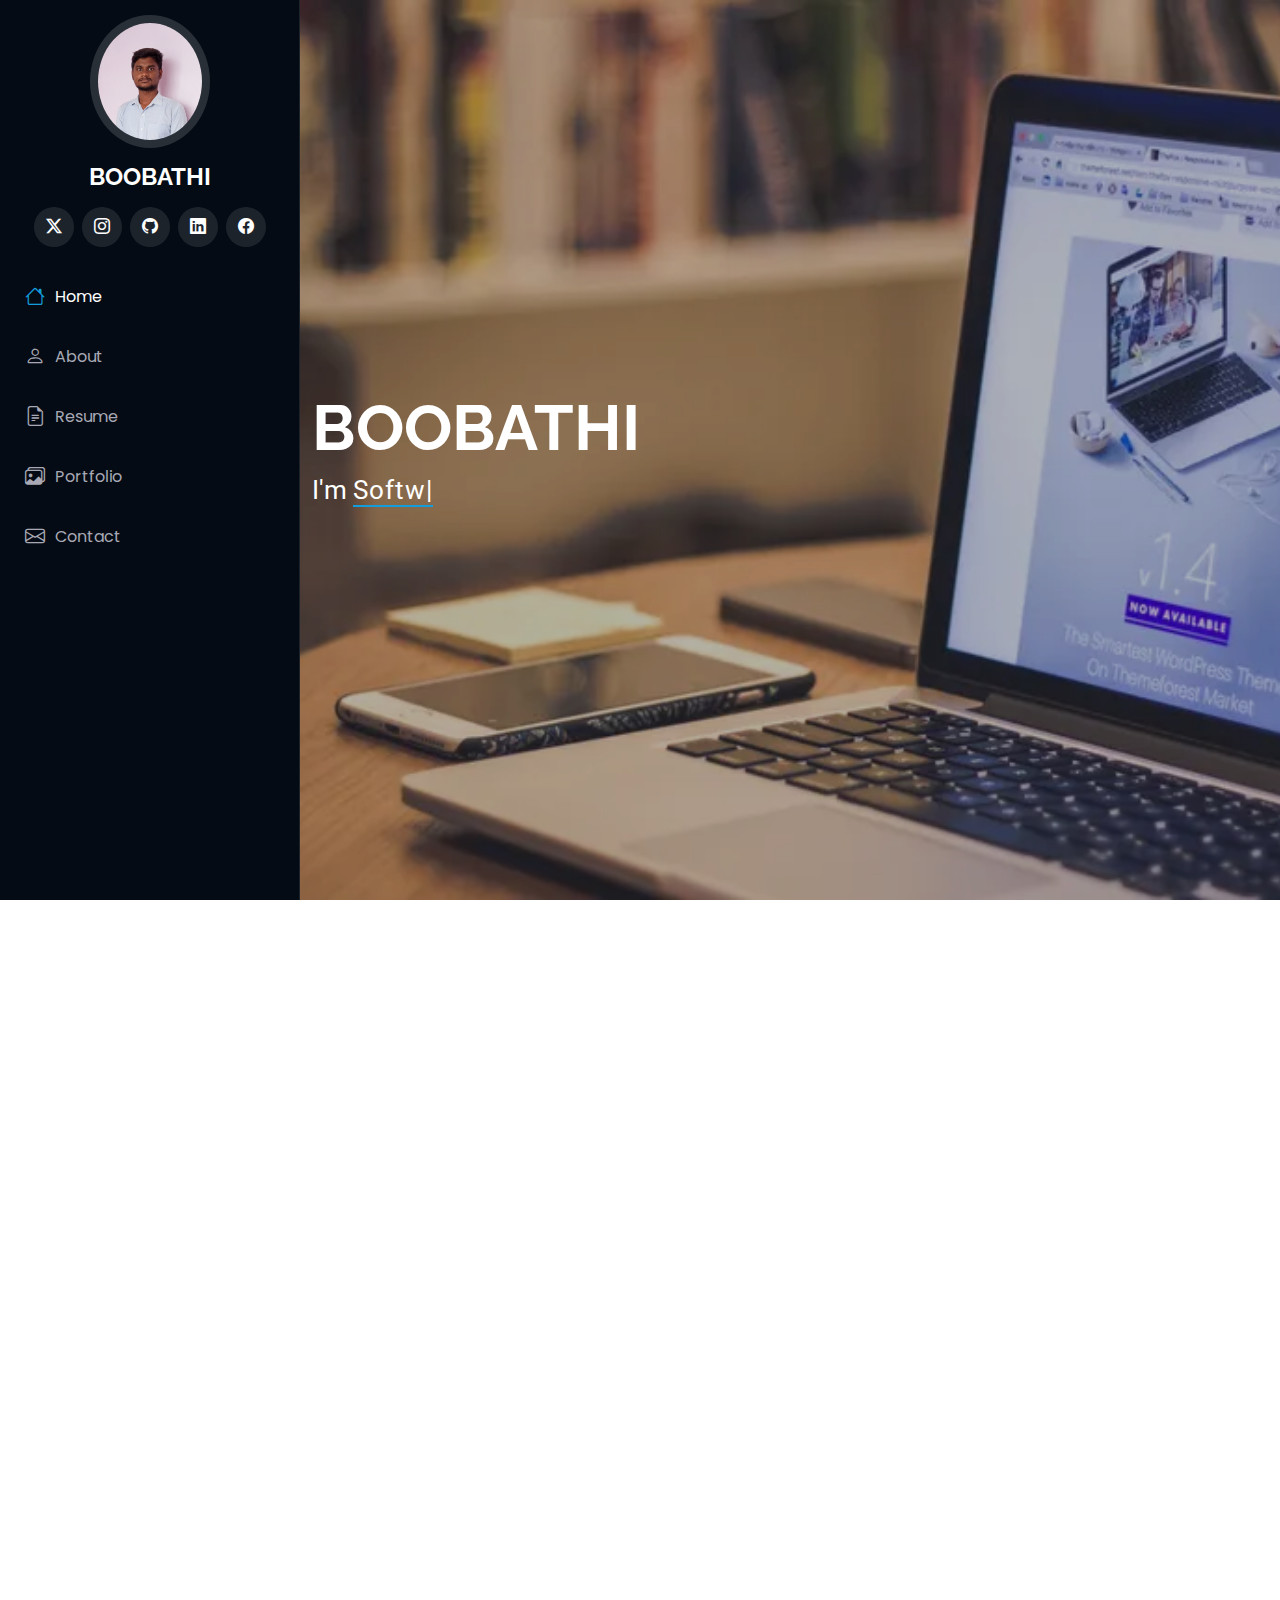
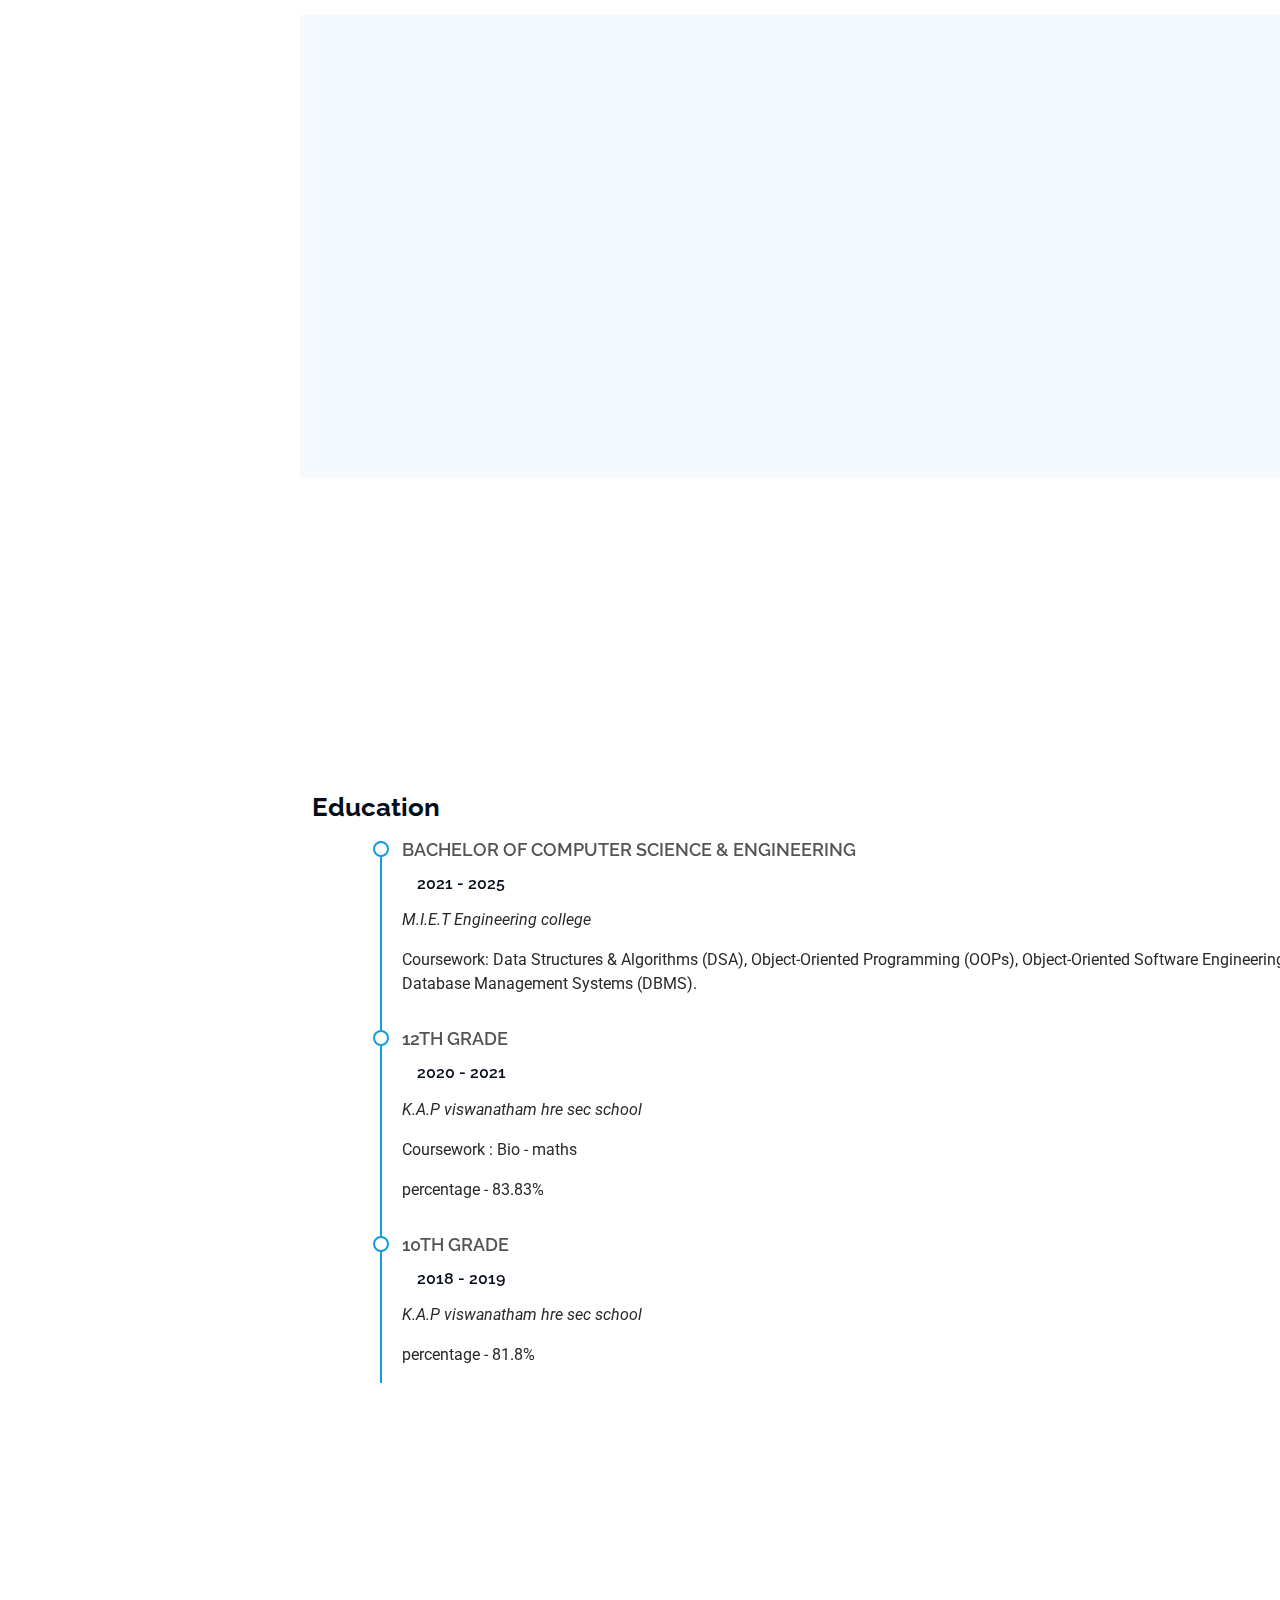
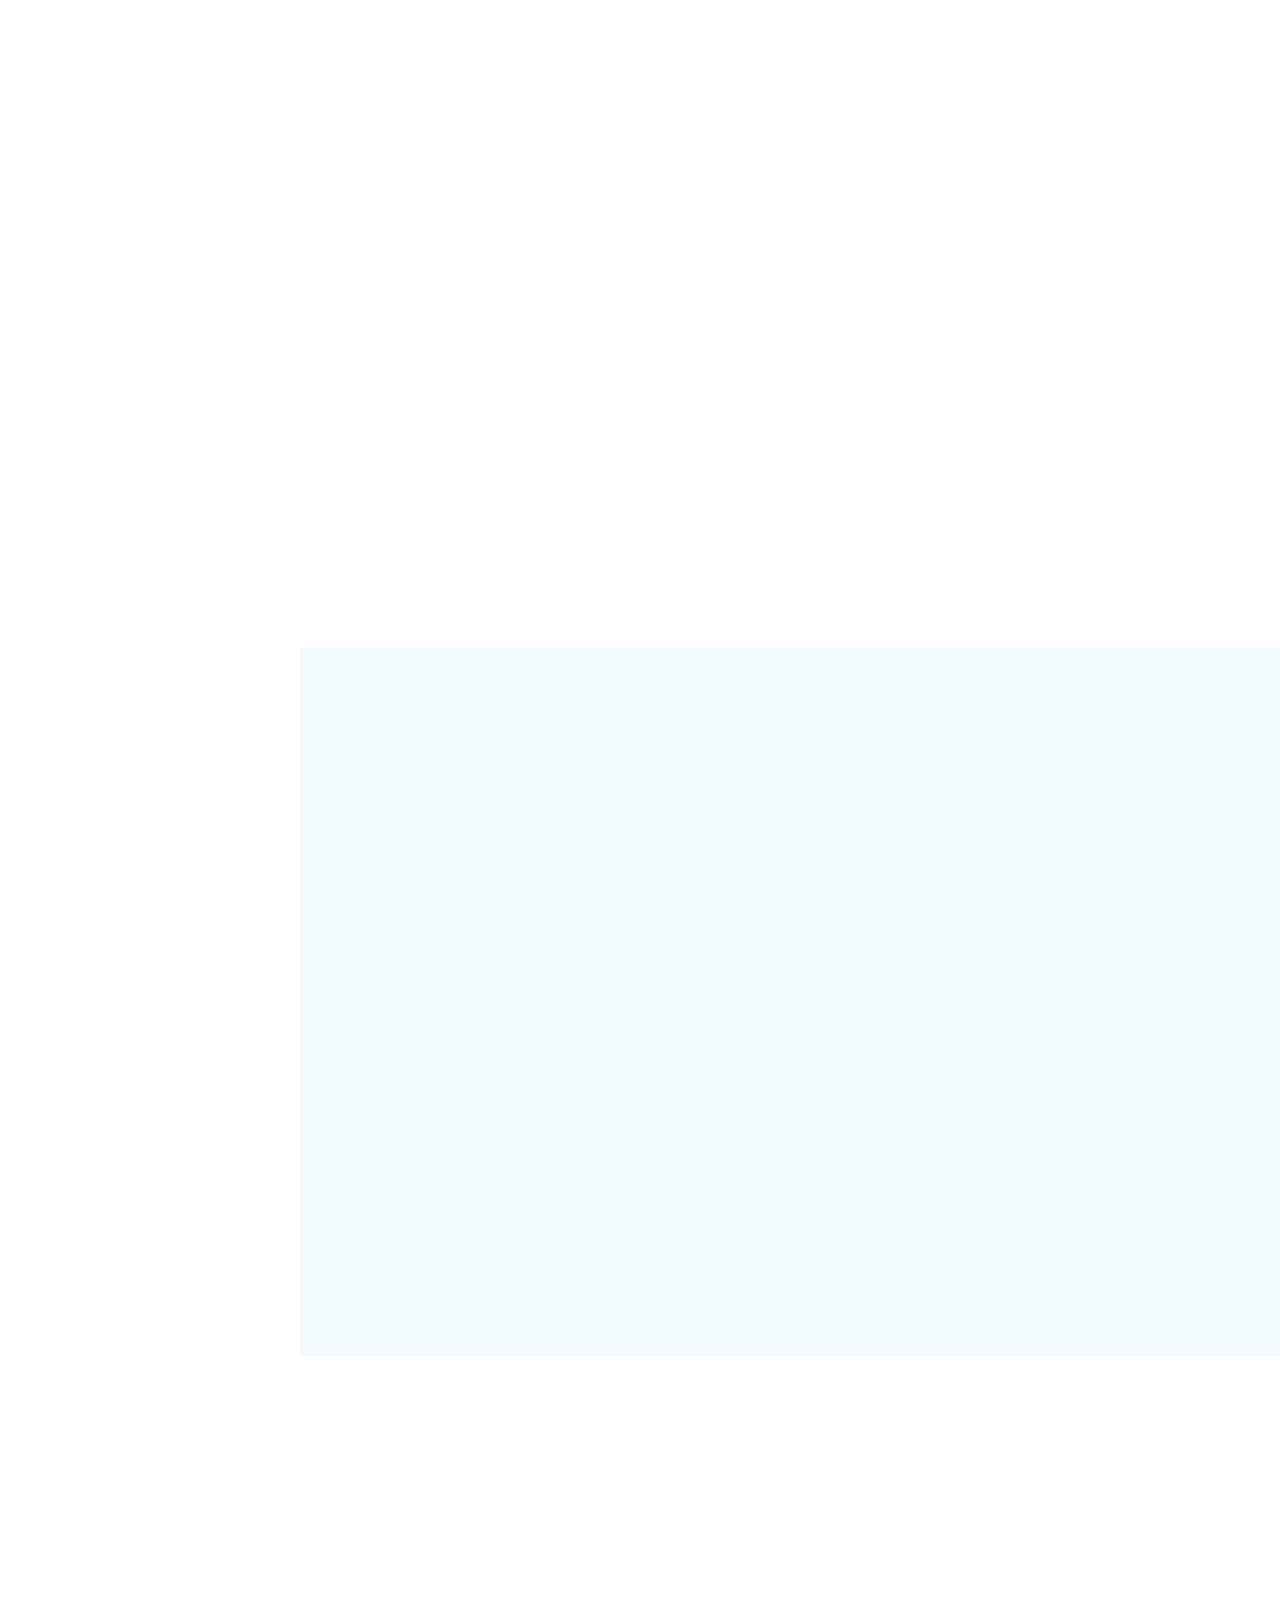
<file: index.html>
<!DOCTYPE html>
<html lang="en">

<head>
  <meta charset="utf-8">
  <meta content="width=device-width, initial-scale=1.0" name="viewport">
  <title>Boobathi portfolio</title>
  <meta content="" name="description">
  <meta content="" name="keywords">

  <!-- Favicons -->
  <link href="assets/img/favicon.png" rel="icon">
  <link href="assets/img/apple-touch-icon.png" rel="apple-touch-icon">

  <!-- Fonts -->
  <link href="https://fonts.googleapis.com" rel="preconnect">
  <link href="https://fonts.gstatic.com" rel="preconnect" crossorigin>
  <link href="https://fonts.googleapis.com/css2?family=Roboto:ital,wght@0,100;0,300;0,400;0,500;0,700;0,900;1,100;1,300;1,400;1,500;1,700;1,900&family=Poppins:ital,wght@0,100;0,200;0,300;0,400;0,500;0,600;0,700;0,800;0,900;1,100;1,200;1,300;1,400;1,500;1,600;1,700;1,800;1,900&family=Raleway:ital,wght@0,100;0,200;0,300;0,400;0,500;0,600;0,700;0,800;0,900;1,100;1,200;1,300;1,400;1,500;1,600;1,700;1,800;1,900&display=swap" rel="stylesheet">

  <!-- Vendor CSS Files -->
  <link href="assets/vendor/bootstrap/css/bootstrap.min.css" rel="stylesheet">
  <link href="assets/vendor/bootstrap-icons/bootstrap-icons.css" rel="stylesheet">
  <link href="assets/vendor/aos/aos.css" rel="stylesheet">
  <link href="assets/vendor/glightbox/css/glightbox.min.css" rel="stylesheet">
  <link href="assets/vendor/swiper/swiper-bundle.min.css" rel="stylesheet">

  <!-- Main CSS File -->
  <link href="assets/css/main.css" rel="stylesheet">

</head>

<body class="index-page">

  <header id="header" class="header dark-background d-flex flex-column">
    <i class="header-toggle d-xl-none bi bi-list"></i>

    <div class="profile-img">
      <img src="assets/img/my-profile-img.jpg" alt="" class="img-fluid rounded-circle">
    </div>

    <a href="index.html" class="logo d-flex align-items-center justify-content-center">
      <!-- Uncomment the line below if you also wish to use an image logo -->
      <!-- <img src="assets/img/logo.png" alt=""> -->
      <h1 class="sitename">BOOBATHI</h1>
    </a>

    <div class="social-links text-center">
      <a href="https://x.com/Boobathi_D_A" class="twitter"><i class="bi bi-twitter-x"></i></a>
      <a href="https://www.instagram.com/boobathi_d_a/" class="instagram"><i class="bi bi-instagram"></i></a>
      <a href="https://github.com/Boobathi776" class="github"><i class="bi bi-github"></i></a>
      <a href="https://www.linkedin.com/in/boobathi/" class="linkedin"><i class="bi bi-linkedin"></i></a>
      <a href="#" class="facebook"><i class="bi bi-facebook"></i></a>
    </div>

    <nav id="navmenu" class="navmenu">
      <ul>
        <li><a href="#hero" class="active"><i class="bi bi-house navicon"></i>Home</a></li>
        <li><a href="#about"><i class="bi bi-person navicon"></i> About</a></li>
        <li><a href="#resume"><i class="bi bi-file-earmark-text navicon"></i> Resume</a></li>
        <li><a href="#portfolio"><i class="bi bi-images navicon"></i> Portfolio</a></li>
        <!-- <li class="dropdown"><a href="#"><i class="bi bi-menu-button navicon"></i> <span>Dropdown</span> <i class="bi bi-chevron-down toggle-dropdown"></i></a> -->
          <!-- <ul>
            <li><a href="#">Dropdown 1</a></li>
            <li class="dropdown"><a href="#"><span>Deep Dropdown</span> <i class="bi bi-chevron-down toggle-dropdown"></i></a>
              <ul>
                <li><a href="#">Deep Dropdown 1</a></li>
                <li><a href="#">Deep Dropdown 2</a></li>
                <li><a href="#">Deep Dropdown 3</a></li>
                <li><a href="#">Deep Dropdown 4</a></li>
                <li><a href="#">Deep Dropdown 5</a></li>
              </ul>
            </li>
            <li><a href="#">Dropdown 2</a></li>
            <li><a href="#">Dropdown 3</a></li>
            <li><a href="#">Dropdown 4</a></li>
          </ul> -->
        <!-- </li> -->
        <li><a href="#contact"><i class="bi bi-envelope navicon"></i> Contact</a></li>
      </ul>
    </nav>

  </header>

  <main class="main">

    <!-- Hero Section -->
    <section id="hero" class="hero section dark-background">

      <img src="assets/img/hero.png" alt="" data-aos="fade-in" class="">

      <div class="container" data-aos="fade-up" data-aos-delay="100">
        <h2>BOOBATHI</h2>
        <p>I'm <span class="typed" data-typed-items="Designer, Developer">Software developer</span><span class="typed-cursor typed-cursor--blink" aria-hidden="true"></span><span class="typed-cursor typed-cursor--blink" aria-hidden="true"></span></p>
      </div>

    </section><!-- /Hero Section -->

    <!-- About Section -->
    <section id="about" class="about section">

      <!-- Section Title -->
      <div class="container section-title" data-aos="fade-up">
        <h2>About</h2>
        <p> Aspiring Software Developer with a passion for developing intuitive
          and efficient applications. Proficient in Java and MySQL, currently
          expanding knowledge in the Spring framework. Gained practical
          experience through an internship in mobile app development,
          specializing in backend development and problem-solving. Excited to
          contribute to innovative projects and grow in a challenging
          environment</p>
      </div><!-- End Section Title -->

      <div class="container" data-aos="fade-up" data-aos-delay="100">

        <div class="row gy-4 justify-content-center">
          <div class="col-lg-4">
            <img src="assets/img/my-profile-img.jpg" class="img-fluid" alt="">
          </div>
          <div class="col-lg-8 content">
            <h2>Software Developer.</h2>
            <p class="fst-italic py-3">
              Software Developer with a passion for developing intuitive
          and efficient applications.
            </p>
            <div class="row">
              <div class="col-lg-6">
                <ul>
                  <li><i class="bi bi-chevron-right"></i> <strong>Birthday:</strong> <span>10 Feb 2004</span></li>
                  <li><i class="bi bi-chevron-right"></i> <strong>Phone:</strong> <span>+91 8838615733</span></li>
                  <li><i class="bi bi-chevron-right"></i> <strong>City:</strong> <span>Trichy, Tamilnadu</span></li>
                </ul>
              </div>
              <div class="col-lg-6">
                <ul>
                  <li><i class="bi bi-chevron-right"></i> <strong>Age:</strong> <span>21</span></li>
                  <li><i class="bi bi-chevron-right"></i> <strong>Degree:</strong> <span>B.E</span></li>
                  <li><i class="bi bi-chevron-right"></i> <strong>Email:</strong> <span>boobathir72@gmail.com</span></li>
                </ul>
              </div>
            </div>
            <p class="py-3">
             I am a passionate software engineer skilled in Java, Spring Boot, MySQL, and Android development. I have experience building enterprise-level applications, REST APIs, and mobile applications.
            </p>
          </div>
        </div>

      </div>

    </section><!-- /About Section -->

    <!-- Stats Section -->

    <!-- <section id="stats" class="stats section">

      <div class="container" data-aos="fade-up" data-aos-delay="100">

        <div class="row gy-4">

          <div class="col-lg-3 col-md-6">
            <div class="stats-item">
              <i class="bi bi-emoji-smile"></i>
              <span data-purecounter-start="0" data-purecounter-end="232" data-purecounter-duration="1" class="purecounter"></span>
              <p><strong>Happy Clients</strong> <span>consequuntur quae</span></p>
            </div>
          </div> -->
          <!-- End Stats Item -->

          <!-- <div class="col-lg-3 col-md-6">
            <div class="stats-item">
              <i class="bi bi-journal-richtext"></i>
              <span data-purecounter-start="0" data-purecounter-end="521" data-purecounter-duration="1" class="purecounter"></span>
              <p><strong>Projects</strong> <span>adipisci atque cum quia aut</span></p>
            </div>
          </div> -->
          <!-- End Stats Item -->

          <!-- <div class="col-lg-3 col-md-6">
            <div class="stats-item">
              <i class="bi bi-headset"></i>
              <span data-purecounter-start="0" data-purecounter-end="1453" data-purecounter-duration="1" class="purecounter"></span>
              <p><strong>Hours Of Support</strong> <span>aut commodi quaerat</span></p>
            </div>
          </div>
           -->
          <!-- End Stats Item -->

          <!-- <div class="col-lg-3 col-md-6">
            <div class="stats-item">
              <i class="bi bi-people"></i>
              <span data-purecounter-start="0" data-purecounter-end="32" data-purecounter-duration="1" class="purecounter"></span>
              <p><strong>Hard Workers</strong> <span>rerum asperiores dolor</span></p>
            </div>
          </div> -->
          
          <!-- End Stats Item -->
<!-- 
        </div>

      </div>

    </section>/Stats Section -->

    <!-- Skills Section -->
    <section id="skills" class="skills section light-background">

      <!-- Section Title -->
      <div class="container section-title" data-aos="fade-up">
        <h2>Skills</h2>
        <p>Passionate about building efficient software solutions and continuously learning new technologies to enhance my expertise.</p>
      </div><!-- End Section Title -->

      <div class="container" data-aos="fade-up" data-aos-delay="100">

        <div class="row skills-content skills-animation">

          <div class="col-lg-6">

            <div class="progress">
              <span class="skill"><span>JAVA</span> <i class="val">80%</i></span>
              <div class="progress-bar-wrap">
                <div class="progress-bar" role="progressbar" aria-valuenow="80" aria-valuemin="0" aria-valuemax="100"></div>
              </div>
            </div><!-- End Skills Item -->

            <div class="progress">
              <span class="skill"><span>Mysql</span> <i class="val">50%</i></span>
              <div class="progress-bar-wrap">
                <div class="progress-bar" role="progressbar" aria-valuenow="50" aria-valuemin="0" aria-valuemax="100"></div>
              </div>
            </div><!-- End Skills Item -->

            <div class="progress">
              <span class="skill"><span>HTML</span> <i class="val">100%</i></span>
              <div class="progress-bar-wrap">
                <div class="progress-bar" role="progressbar" aria-valuenow="100" aria-valuemin="0" aria-valuemax="100"></div>
              </div>
            </div><!-- End Skills Item -->

          </div>

          <div class="col-lg-6">

            <div class="progress">
              <span class="skill"><span>CSS</span> <i class="val">80%</i></span>
              <div class="progress-bar-wrap">
                <div class="progress-bar" role="progressbar" aria-valuenow="80" aria-valuemin="0" aria-valuemax="100"></div>
              </div>
            </div><!-- End Skills Item -->

            <div class="progress">
              <span class="skill"><span>JAVASCRIPT</span> <i class="val">50%</i></span>
              <div class="progress-bar-wrap">
                <div class="progress-bar" role="progressbar" aria-valuenow="50" aria-valuemin="0" aria-valuemax="100"></div>
              </div>
            </div><!-- End Skills Item -->

          </div>

        </div>

      </div>

    </section><!-- /Skills Section -->

    <!-- Resume Section -->
    <section id="resume" class="resume section">

      <!-- Section Title -->
      <div class="container section-title" data-aos="fade-up">
        <h2>Resume</h2>
        <p> Aspiring Software Developer with a passion for developing intuitive
          and efficient applications. Proficient in Java and MySQL, currently
          expanding knowledge in the Spring framework. Gained practical
          experience through an internship in mobile app development,
          specializing in backend development and problem-solving. Excited to
          contribute to innovative projects and grow in a challenging
          environment</p>
      </div><!-- End Section Title -->

      <div class="container">

        <div class="row">

          <!-- <div class="col-lg-6" data-aos="fade-up" data-aos-delay="100">
            <h3 class="resume-title">Sumary</h3>

            <div class="resume-item pb-0">
              <h4>Brandon Johnson</h4>
              <p><em>Innovative and deadline-driven Graphic Designer with 3+ years of experience designing and developing user-centered digital/print marketing material from initial concept to final, polished deliverable.</em></p>
              <ul>
                <li>Portland par 127,Orlando, FL</li>
                <li>(123) 456-7891</li>
                <li>alice.barkley@example.com</li>
              </ul>
            </div> -->
            <!-- Edn Resume Item -->

            <h3 class="resume-title">Education</h3>
            <div class="resume-item">
              <h4>Bachelor of Computer Science &amp; Engineering</h4>
              <h5>2021 - 2025</h5>
              <p><em>M.I.E.T Engineering college</em></p>
              <p>Coursework: Data Structures & Algorithms (DSA), Object-Oriented Programming (OOPs), Object-Oriented Software Engineering (OOSE), Database Management Systems (DBMS).</p>
            </div><!-- Edn Resume Item -->

            <div class="resume-item">
              <h4>12th grade</h4>
              <h5>2020 - 2021</h5>
              <p><em>K.A.P viswanatham hre sec school</em></p>
              <p>Coursework : Bio - maths</p>
              <p>percentage - 83.83%</p>
            </div><!-- Edn Resume Item -->

            <div class="resume-item">
              <h4>10th grade</h4>
              <h5>2018 - 2019</h5>
              <p><em>K.A.P viswanatham hre sec school</em></p>
              <p>percentage - 81.8%</p>
            </div>

          </div>

          <div class="col-lg-6" data-aos="fade-up" data-aos-delay="200">
            <h3 class="resume-title">Professional Experience</h3>
            <div class="resume-item">
              <h4>Mobile App developer intern</h4>
              <h5> 10 Jul - 09 Aug 2024</h5>
              <p><em> eQuadriga Software private limited ,  Puducherry - 605007 </em></p>
              <ul>
                <li>Developed a Grocery List Making Application using Kotlin
                  and XML for the front-end, enabling users to create,
                  manage, and export grocery lists efficiently.</li>
                <li>Gained hands-on experience in mobile app development,
                  acquiring a foundational understanding of Android app
                  development and key concepts in app functionality, UI
                  design, and data handling.</li>
              </ul>
            </div><!-- Edn Resume Item -->

            <div class="resume-item">
              <h4> BIOS Inspection Trainee</h4>
              <h5>Sep 2024</h5>
              <p><em> Lenovo India private limited , Trichy - 620 001 </em></p>
              <ul>
                <li> Worked in the testing team to ensure the quality and
                  functionality of hardware components, including the laptop's
                  power system, display, keyboard, touchpad, and
                  upper/lower panels. </li>
                <li>Ensured compliance with Lenovo’s quality standards by
                  identifying issues and collaborating with the team to resolve
                  them, contributing to high-quality manufacturing standards.</li>
              </ul>
            </div><!-- Edn Resume Item -->

          </div>

        </div>

      </div>

    </section><!-- /Resume Section -->

    <!-- Portfolio Section -->
    <section id="portfolio" class="portfolio section light-background">

      <!-- Section Title -->
      <div class="container section-title" data-aos="fade-up">
        <h2>Portfolio</h2>
        <p>Here are some of the projects I have worked on, showcasing my skills in software development, problem-solving, and system design.</p>
      </div><!-- End Section Title -->

      <div class="container">

        <div class="isotope-layout" data-default-filter="*" data-layout="masonry" data-sort="original-order">

          <!-- <ul class="portfolio-filters isotope-filters" data-aos="fade-up" data-aos-delay="100">
            <li data-filter="*" class="filter-active">All</li>
            <li data-filter=".filter-app">App</li>
            <li data-filter=".filter-product">Product</li>
            <li data-filter=".filter-branding">Branding</li>
            <li data-filter=".filter-books">Books</li>
          </ul>End Portfolio Filters -->

          <div class="row gy-4 isotope-container" data-aos="fade-up" data-aos-delay="200">

            <div class="col-lg-4 col-md-6 portfolio-item isotope-item filter-app">
              <div class="portfolio-content h-100">
                <img src="assets/img/portfolio/app-1.jpg" class="img-fluid" alt="" width="400px" height="200px">
                <div class="portfolio-info">
                  <h4>Weather Information System</h4>
                  <p>Real-time weather info system</p>
                  <a href="assets/img/portfolio/app-1.jpg" title="App 1" data-gallery="portfolio-gallery-app" class="glightbox preview-link"><i class="bi bi-zoom-in"></i></a>
                  <a href="https://github.com/Boobathi776/Weather-App.git" title="More Details" class="details-link"><i class="bi bi-link-45deg"></i></a>
                </div>
              </div>
            </div><!-- End Portfolio Item -->

            <div class="col-lg-4 col-md-6 portfolio-item isotope-item filter-product">
              <div class="portfolio-content h-100">
                <img src="assets/img/restAPI.png" class="img-fluid" alt="">
                <div class="portfolio-info">
                  <h4>E-commerce rest APT</h4>
                  <p>Get the E-commerce API</p>
                  <a href="assets/img/restAPI.png" title="App 2" data-gallery="portfolio-gallery-product" class="glightbox preview-link"><i class="bi bi-zoom-in"></i></a>
                  <a href="https://github.com/Boobathi776/E-commerce-REST-API.git" title="More Details" class="details-link"><i class="bi bi-link-45deg"></i></a>
                </div>
              </div>
            </div><!-- End Portfolio Item -->

            <div class="col-lg-4 col-md-6 portfolio-item isotope-item filter-branding">
              <div class="portfolio-content h-100">
                <img src="assets/img/portfolio/grocery.png" class="img-fluid" alt="">
                <div class="portfolio-info">
                  <h4>Grocery App</h4>
                  <p>Grocery list making app</p>
                  <a href="assets/img/portfolio/grocery.png" title="App 3" data-gallery="portfolio-gallery-branding" class="glightbox preview-link"><i class="bi bi-zoom-in"></i></a>
                  <a href="https://github.com/Boobathi776/Grocery-listing-App.git" title="More Details" class="details-link"><i class="bi bi-link-45deg"></i></a>
                </div>
              </div>
            </div><!-- End Portfolio Item -->

            <div class="col-lg-4 col-md-6 portfolio-item isotope-item filter-books">
              <div class="portfolio-content h-100">
                <img src="assets/img/portfolio/bus.png" class="img-fluid" alt="">
                <div class="portfolio-info">
                  <h4>Bus reservation system</h4>
                  <p>Bus reservation system using java</p>
                  <a href="assets/img/portfolio/bus.png" title="App 4" data-gallery="portfolio-gallery-book" class="glightbox preview-link"><i class="bi bi-zoom-in"></i></a>
                  <a href="https://github.com/Boobathi776/Bus-Ticket-Resevation.git" title="More Details" class="details-link"><i class="bi bi-link-45deg"></i></a>
                </div>
              </div>
            </div><!-- End Portfolio Item -->

            <div class="col-lg-4 col-md-6 portfolio-item isotope-item filter-books"  >
              <div class="portfolio-content h-100">
                <img src="assets/img/portfolio/portfolio.png" class="img-fluid" alt="">
                <div class="portfolio-info">
                  <h4>Portfolio</h4>
                  <p>Personal portfolio</p>
                  <a href="assets/img/portfolio/portfolio.png" title="App 5" data-gallery="portfolio-gallery-book" class="glightbox preview-link"><i class="bi bi-zoom-in"></i></a>
                  <a href="https://github.com/Boobathi776/Portfolio.git" title="More Details" class="details-link"><i class="bi bi-link-45deg"></i></a>
                </div>
              </div>
            </div>
            
            <!-- End Portfolio Item -->


            <div class="col-lg-4 col-md-6 portfolio-item isotope-item filter-books">
              <div class="portfolio-content h-100">
                <img src="assets/img/teach.png" class="img-fluid" alt="" width="500px" height="300px">
                <div class="portfolio-info">
                  <h4>Presentation</h4>
                  <p>ppt presentaions</p>
                  <a href="assets/img/teach.png" title="Presentations" data-gallery="portfolio-gallery-book" class="glightbox preview-link"><i class="bi bi-zoom-in"></i></a>
                  <a href="https://github.com/Boobathi776/ppt.git" title="More Details" class="details-link"><i class="bi bi-link-45deg"></i></a>
                </div>
              </div>
            </div>
            <!-- End Portfolio Item -->
          </div><!-- End Portfolio Container -->

        </div>

      </div>

    </section><!-- /Portfolio Section -->


   
    <!-- Contact Section -->
    <section id="contact" class="contact section">

      <!-- Section Title -->
      <div class="container section-title" data-aos="fade-up">
        <h2>Contact</h2>
        <p>Feel free to reach out for collaboration, opportunities, or any inquiries. I'm always open to connecting!</p>
      </div><!-- End Section Title -->

      <div class="container" data-aos="fade-up" data-aos-delay="100">

        <div class="row gy-4">

          <div class="col-lg-5">

            <div class="info-wrap">
              <div class="info-item d-flex" data-aos="fade-up" data-aos-delay="200">
                <i class="bi bi-geo-alt flex-shrink-0"></i>
                <div>
                  <h3>Address</h3>
                  <p>Trichy,Tamilnadu</p>
                </div>
              </div><!-- End Info Item -->

              <div class="info-item d-flex" data-aos="fade-up" data-aos-delay="300">
                <i class="bi bi-telephone flex-shrink-0"></i>
                <div>
                  <h3>Call me</h3>
                  <p>+91 8838615733</p>
                </div>
              </div><!-- End Info Item -->

              <div class="info-item d-flex" data-aos="fade-up" data-aos-delay="400">
                <i class="bi bi-envelope flex-shrink-0"></i>
                <div>
                  <h3>Email me</h3>
                  <p>boobathir72@gmail.com</p>
                </div>
              </div><!-- End Info Item -->

              <!-- <iframe src="https://www.google.com/maps/embed?pb=!1m14!1m8!1m3!1d48389.78314118045!2d-74.006138!3d40.710059!3m2!1i1024!2i768!4f13.1!3m3!1m2!1s0x89c25a22a3bda30d%3A0xb89d1fe6bc499443!2sDowntown%20Conference%20Center!5e0!3m2!1sen!2sus!4v1676961268712!5m2!1sen!2sus" frameborder="0" style="border:0; width: 100%; height: 270px;" allowfullscreen="" loading="lazy" referrerpolicy="no-referrer-when-downgrade"></iframe> -->
            </div>
          </div>

          <div class="col-lg-7">
            <form action="forms/contact.php" method="post" class="php-email-form" data-aos="fade-up" data-aos-delay="200">
              <div class="row gy-4">

                <div class="col-md-6">
                  <label for="name-field" class="pb-2">Your Name</label>
                  <input type="text" name="name" id="name-field" class="form-control" required="">
                </div>

                <div class="col-md-6">
                  <label for="email-field" class="pb-2">Your Email</label>
                  <input type="email" class="form-control" name="email" id="email-field" required="">
                </div>

                <div class="col-md-12">
                  <label for="subject-field" class="pb-2">Subject</label>
                  <input type="text" class="form-control" name="subject" id="subject-field" required="">
                </div>

                <div class="col-md-12">
                  <label for="message-field" class="pb-2">Message</label>
                  <textarea class="form-control" name="message" rows="10" id="message-field" required=""></textarea>
                </div>

                <div class="col-md-12 text-center">
                  <div class="loading">Loading</div>
                  <div class="error-message"></div>
                  <div class="sent-message">Your message has been sent. Thank you!</div>

                  <button type="submit">Send Message</button>
                </div>

              </div>
            </form>
          </div><!-- End Contact Form -->

        </div>

      </div>

    </section><!-- /Contact Section -->

  </main>

  <footer id="footer" class="footer position-relative light-background">

    <div class="container">
      <div class="copyright text-center ">
        <!-- <p>© <span>Copyright</span> <strong class="px-1 sitename"></strong> <span>All Rights Reserved</span></p> -->
      </div>
      <div class="credits">
        <!-- All the links in the footer should remain intact. -->
        <!-- You can delete the links only if you've purchased the pro version. -->
        <!-- Licensing information: https://bootstrapmade.com/license/ -->
        <!-- Purchase the pro version with working PHP/AJAX contact form: [buy-url] -->
        <!-- Designed by <a href="https://bootstrapmade.com/">BootstrapMade</a> Distributed by <a href="https://themewagon.com">ThemeWagon</a> -->
      </div>
    </div>

  </footer>

  <!-- Scroll Top -->
  <a href="#" id="scroll-top" class="scroll-top d-flex align-items-center justify-content-center"><i class="bi bi-arrow-up-short"></i></a>

  <!-- Preloader -->
  <div id="preloader"></div>

  <!-- Vendor JS Files -->
  <script src="assets/vendor/bootstrap/js/bootstrap.bundle.min.js"></script>
  <script src="assets/vendor/php-email-form/validate.js"></script>
  <script src="assets/vendor/aos/aos.js"></script>
  <script src="assets/vendor/typed.js/typed.umd.js"></script>
  <script src="assets/vendor/purecounter/purecounter_vanilla.js"></script>
  <script src="assets/vendor/waypoints/noframework.waypoints.js"></script>
  <script src="assets/vendor/glightbox/js/glightbox.min.js"></script>
  <script src="assets/vendor/imagesloaded/imagesloaded.pkgd.min.js"></script>
  <script src="assets/vendor/isotope-layout/isotope.pkgd.min.js"></script>
  <script src="assets/vendor/swiper/swiper-bundle.min.js"></script>

  <!-- Main JS File -->
  <script src="assets/js/main.js"></script>

</body>

</html>
</file>
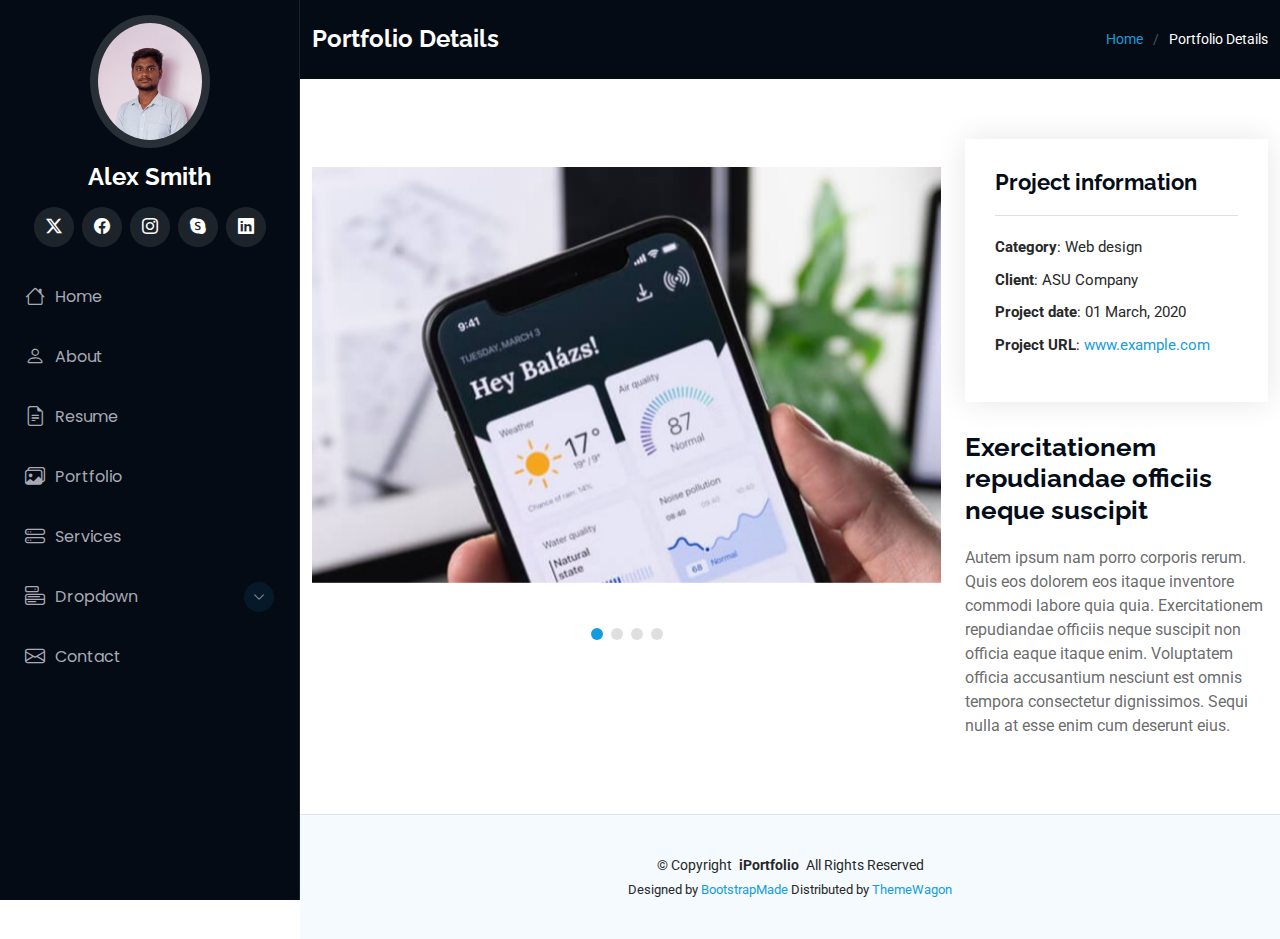
<file: portfolio-details.html>
<!DOCTYPE html>
<html lang="en">

<head>
  <meta charset="utf-8">
  <meta content="width=device-width, initial-scale=1.0" name="viewport">
  <title>Portfolio Details - iPortfolio Bootstrap Template</title>
  <meta content="" name="description">
  <meta content="" name="keywords">

  <!-- Favicons -->
  <link href="assets/img/favicon.png" rel="icon">
  <link href="assets/img/apple-touch-icon.png" rel="apple-touch-icon">

  <!-- Fonts -->
  <link href="https://fonts.googleapis.com" rel="preconnect">
  <link href="https://fonts.gstatic.com" rel="preconnect" crossorigin>
  <link href="https://fonts.googleapis.com/css2?family=Roboto:ital,wght@0,100;0,300;0,400;0,500;0,700;0,900;1,100;1,300;1,400;1,500;1,700;1,900&family=Poppins:ital,wght@0,100;0,200;0,300;0,400;0,500;0,600;0,700;0,800;0,900;1,100;1,200;1,300;1,400;1,500;1,600;1,700;1,800;1,900&family=Raleway:ital,wght@0,100;0,200;0,300;0,400;0,500;0,600;0,700;0,800;0,900;1,100;1,200;1,300;1,400;1,500;1,600;1,700;1,800;1,900&display=swap" rel="stylesheet">

  <!-- Vendor CSS Files -->
  <link href="assets/vendor/bootstrap/css/bootstrap.min.css" rel="stylesheet">
  <link href="assets/vendor/bootstrap-icons/bootstrap-icons.css" rel="stylesheet">
  <link href="assets/vendor/aos/aos.css" rel="stylesheet">
  <link href="assets/vendor/glightbox/css/glightbox.min.css" rel="stylesheet">
  <link href="assets/vendor/swiper/swiper-bundle.min.css" rel="stylesheet">

  <!-- Main CSS File -->
  <link href="assets/css/main.css" rel="stylesheet">

</head>

<body class="portfolio-details-page">

  <header id="header" class="header dark-background d-flex flex-column">
    <i class="header-toggle d-xl-none bi bi-list"></i>

    <div class="profile-img">
      <img src="assets/img/my-profile-img.jpg" alt="" class="img-fluid rounded-circle">
    </div>

    <a href="index.html" class="logo d-flex align-items-center justify-content-center">
      <!-- Uncomment the line below if you also wish to use an image logo -->
      <!-- <img src="assets/img/logo.png" alt=""> -->
      <h1 class="sitename">Alex Smith</h1>
    </a>

    <div class="social-links text-center">
      <a href="#" class="twitter"><i class="bi bi-twitter-x"></i></a>
      <a href="#" class="facebook"><i class="bi bi-facebook"></i></a>
      <a href="#" class="instagram"><i class="bi bi-instagram"></i></a>
      <a href="#" class="google-plus"><i class="bi bi-skype"></i></a>
      <a href="#" class="linkedin"><i class="bi bi-linkedin"></i></a>
    </div>

    <nav id="navmenu" class="navmenu">
      <ul>
        <li><a href="#hero"><i class="bi bi-house navicon"></i>Home</a></li>
        <li><a href="#about"><i class="bi bi-person navicon"></i> About</a></li>
        <li><a href="#resume"><i class="bi bi-file-earmark-text navicon"></i> Resume</a></li>
        <li><a href="#portfolio"><i class="bi bi-images navicon"></i> Portfolio</a></li>
        <li><a href="#services"><i class="bi bi-hdd-stack navicon"></i> Services</a></li>
        <li class="dropdown"><a href="#"><i class="bi bi-menu-button navicon"></i> <span>Dropdown</span> <i class="bi bi-chevron-down toggle-dropdown"></i></a>
          <ul>
            <li><a href="#">Dropdown 1</a></li>
            <li class="dropdown"><a href="#"><span>Deep Dropdown</span> <i class="bi bi-chevron-down toggle-dropdown"></i></a>
              <ul>
                <li><a href="#">Deep Dropdown 1</a></li>
                <li><a href="#">Deep Dropdown 2</a></li>
                <li><a href="#">Deep Dropdown 3</a></li>
                <li><a href="#">Deep Dropdown 4</a></li>
                <li><a href="#">Deep Dropdown 5</a></li>
              </ul>
            </li>
            <li><a href="#">Dropdown 2</a></li>
            <li><a href="#">Dropdown 3</a></li>
            <li><a href="#">Dropdown 4</a></li>
          </ul>
        </li>
        <li><a href="#contact"><i class="bi bi-envelope navicon"></i> Contact</a></li>
      </ul>
    </nav>

  </header>

  <main class="main">

    <!-- Page Title -->
    <div class="page-title dark-background">
      <div class="container d-lg-flex justify-content-between align-items-center">
        <h1 class="mb-2 mb-lg-0">Portfolio Details</h1>
        <nav class="breadcrumbs">
          <ol>
            <li><a href="index.html">Home</a></li>
            <li class="current">Portfolio Details</li>
          </ol>
        </nav>
      </div>
    </div><!-- End Page Title -->

    <!-- Portfolio Details Section -->
    <section id="portfolio-details" class="portfolio-details section">

      <div class="container" data-aos="fade-up" data-aos-delay="100">

        <div class="row gy-4">

          <div class="col-lg-8">
            <div class="portfolio-details-slider swiper init-swiper">

              <script type="application/json" class="swiper-config">
                {
                  "loop": true,
                  "speed": 600,
                  "autoplay": {
                    "delay": 5000
                  },
                  "slidesPerView": "auto",
                  "pagination": {
                    "el": ".swiper-pagination",
                    "type": "bullets",
                    "clickable": true
                  }
                }
              </script>

              <div class="swiper-wrapper align-items-center">

                <div class="swiper-slide">
                  <img src="assets/img/portfolio/app-1.jpg" alt="">
                </div>

                <div class="swiper-slide">
                  <img src="assets/img/portfolio/product-1.jpg" alt="">
                </div>

                <div class="swiper-slide">
                  <img src="assets/img/portfolio/branding-1.jpg" alt="">
                </div>

                <div class="swiper-slide">
                  <img src="assets/img/portfolio/books-1.jpg" alt="">
                </div>

              </div>
              <div class="swiper-pagination"></div>
            </div>
          </div>

          <div class="col-lg-4">
            <div class="portfolio-info" data-aos="fade-up" data-aos-delay="200">
              <h3>Project information</h3>
              <ul>
                <li><strong>Category</strong>: Web design</li>
                <li><strong>Client</strong>: ASU Company</li>
                <li><strong>Project date</strong>: 01 March, 2020</li>
                <li><strong>Project URL</strong>: <a href="#">www.example.com</a></li>
              </ul>
            </div>
            <div class="portfolio-description" data-aos="fade-up" data-aos-delay="300">
              <h2>Exercitationem repudiandae officiis neque suscipit</h2>
              <p>
                Autem ipsum nam porro corporis rerum. Quis eos dolorem eos itaque inventore commodi labore quia quia. Exercitationem repudiandae officiis neque suscipit non officia eaque itaque enim. Voluptatem officia accusantium nesciunt est omnis tempora consectetur dignissimos. Sequi nulla at esse enim cum deserunt eius.
              </p>
            </div>
          </div>

        </div>

      </div>

    </section><!-- /Portfolio Details Section -->

  </main>

  <footer id="footer" class="footer position-relative light-background">

    <div class="container">
      <div class="copyright text-center ">
        <p>© <span>Copyright</span> <strong class="px-1 sitename">iPortfolio</strong> <span>All Rights Reserved</span></p>
      </div>
      <div class="credits">
        <!-- All the links in the footer should remain intact. -->
        <!-- You can delete the links only if you've purchased the pro version. -->
        <!-- Licensing information: https://bootstrapmade.com/license/ -->
        <!-- Purchase the pro version with working PHP/AJAX contact form: [buy-url] -->
        Designed by <a href="https://bootstrapmade.com/">BootstrapMade</a> Distributed by <a href="https://themewagon.com">ThemeWagon</a>
      </div>
    </div>

  </footer>

  <!-- Scroll Top -->
  <a href="#" id="scroll-top" class="scroll-top d-flex align-items-center justify-content-center"><i class="bi bi-arrow-up-short"></i></a>

  <!-- Preloader -->
  <div id="preloader"></div>

  <!-- Vendor JS Files -->
  <script src="assets/vendor/bootstrap/js/bootstrap.bundle.min.js"></script>
  <script src="assets/vendor/php-email-form/validate.js"></script>
  <script src="assets/vendor/aos/aos.js"></script>
  <script src="assets/vendor/typed.js/typed.umd.js"></script>
  <script src="assets/vendor/purecounter/purecounter_vanilla.js"></script>
  <script src="assets/vendor/waypoints/noframework.waypoints.js"></script>
  <script src="assets/vendor/glightbox/js/glightbox.min.js"></script>
  <script src="assets/vendor/imagesloaded/imagesloaded.pkgd.min.js"></script>
  <script src="assets/vendor/isotope-layout/isotope.pkgd.min.js"></script>
  <script src="assets/vendor/swiper/swiper-bundle.min.js"></script>

  <!-- Main JS File -->
  <script src="assets/js/main.js"></script>

</body>

</html>
</file>
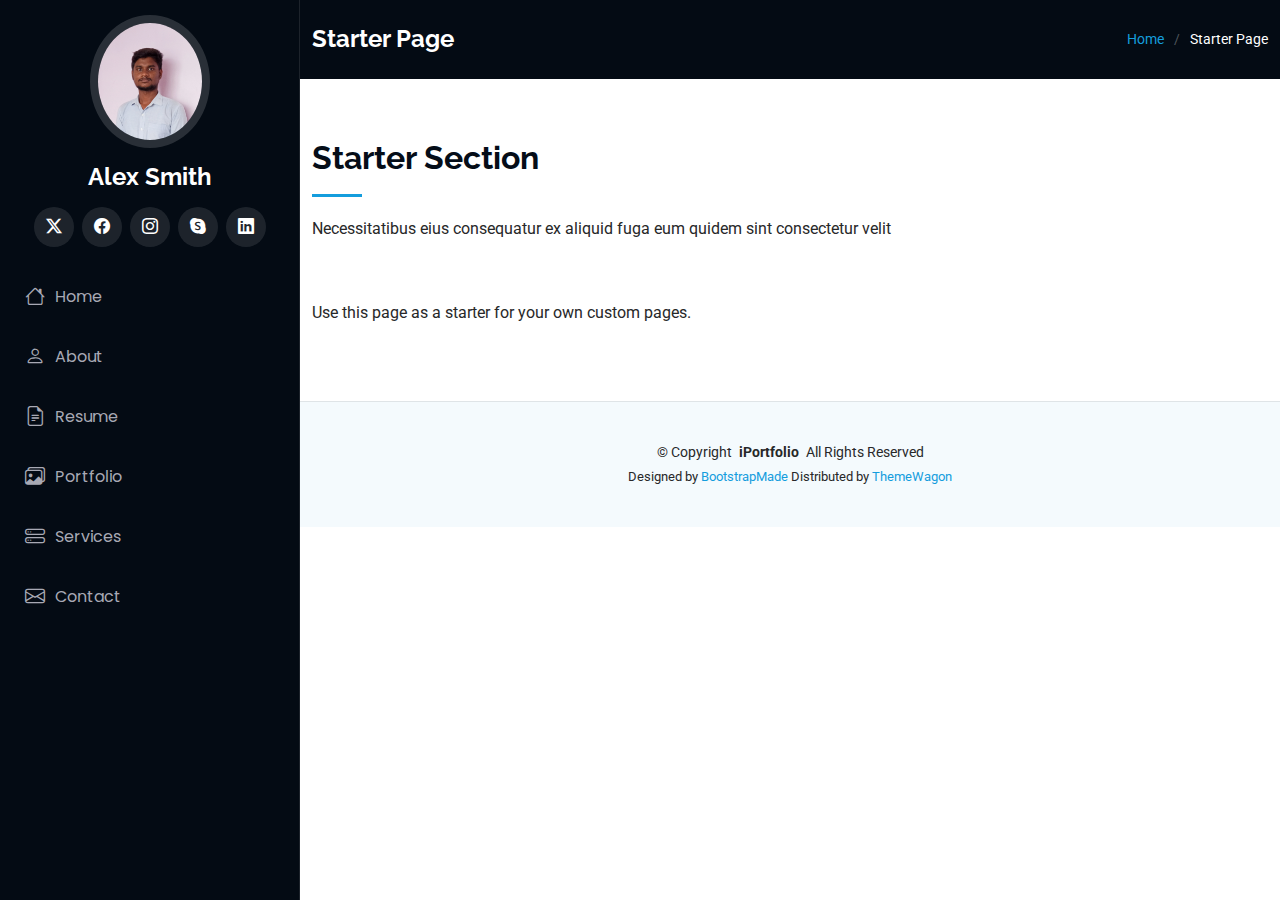
<file: starter-page.html>
<!DOCTYPE html>
<html lang="en">

<head>
  <meta charset="utf-8">
  <meta content="width=device-width, initial-scale=1.0" name="viewport">
  <title>Starter Page - iPortfolio Bootstrap Template</title>
  <meta content="" name="description">
  <meta content="" name="keywords">

  <!-- Favicons -->
  <link href="assets/img/favicon.png" rel="icon">
  <link href="assets/img/apple-touch-icon.png" rel="apple-touch-icon">

  <!-- Fonts -->
  <link href="https://fonts.googleapis.com" rel="preconnect">
  <link href="https://fonts.gstatic.com" rel="preconnect" crossorigin>
  <link href="https://fonts.googleapis.com/css2?family=Roboto:ital,wght@0,100;0,300;0,400;0,500;0,700;0,900;1,100;1,300;1,400;1,500;1,700;1,900&family=Poppins:ital,wght@0,100;0,200;0,300;0,400;0,500;0,600;0,700;0,800;0,900;1,100;1,200;1,300;1,400;1,500;1,600;1,700;1,800;1,900&family=Raleway:ital,wght@0,100;0,200;0,300;0,400;0,500;0,600;0,700;0,800;0,900;1,100;1,200;1,300;1,400;1,500;1,600;1,700;1,800;1,900&display=swap" rel="stylesheet">

  <!-- Vendor CSS Files -->
  <link href="assets/vendor/bootstrap/css/bootstrap.min.css" rel="stylesheet">
  <link href="assets/vendor/bootstrap-icons/bootstrap-icons.css" rel="stylesheet">
  <link href="assets/vendor/aos/aos.css" rel="stylesheet">
  <link href="assets/vendor/glightbox/css/glightbox.min.css" rel="stylesheet">
  <link href="assets/vendor/swiper/swiper-bundle.min.css" rel="stylesheet">

  <!-- Main CSS File -->
  <link href="assets/css/main.css" rel="stylesheet">

  <!-- =======================================================
  * Template Name: iPortfolio
  * Template URL: https://bootstrapmade.com/iportfolio-bootstrap-portfolio-websites-template/
  * Updated: Jun 29 2024 with Bootstrap v5.3.3
  * Author: BootstrapMade.com
  * License: https://bootstrapmade.com/license/
  ======================================================== -->
</head>

<body class="starter-page-page">

  <header id="header" class="header dark-background d-flex flex-column">
    <i class="header-toggle d-xl-none bi bi-list"></i>

    <div class="profile-img">
      <img src="assets/img/my-profile-img.jpg" alt="" class="img-fluid rounded-circle">
    </div>

    <a href="index.html" class="logo d-flex align-items-center justify-content-center">
      <!-- Uncomment the line below if you also wish to use an image logo -->
      <!-- <img src="assets/img/logo.png" alt=""> -->
      <h1 class="sitename">Alex Smith</h1>
    </a>

    <div class="social-links text-center">
      <a href="#" class="twitter"><i class="bi bi-twitter-x"></i></a>
      <a href="#" class="facebook"><i class="bi bi-facebook"></i></a>
      <a href="#" class="instagram"><i class="bi bi-instagram"></i></a>
      <a href="#" class="google-plus"><i class="bi bi-skype"></i></a>
      <a href="#" class="linkedin"><i class="bi bi-linkedin"></i></a>
    </div>

    <nav id="navmenu" class="navmenu">
      <ul>
        <li><a href="#hero"><i class="bi bi-house navicon"></i>Home</a></li>
        <li><a href="#about"><i class="bi bi-person navicon"></i> About</a></li>
        <li><a href="#resume"><i class="bi bi-file-earmark-text navicon"></i> Resume</a></li>
        <li><a href="#portfolio"><i class="bi bi-images navicon"></i> Portfolio</a></li>
        <li><a href="#services"><i class="bi bi-hdd-stack navicon"></i> Services</a></li>
        <!-- <li class="dropdown"><a href="#"><i class="bi bi-menu-button navicon"></i> <span>Dropdown</span> <i class="bi bi-chevron-down toggle-dropdown"></i></a> -->
          <!-- <ul>
            <li><a href="#">Dropdown 1</a></li>
            <li class="dropdown"><a href="#"><span>Deep Dropdown</span> <i class="bi bi-chevron-down toggle-dropdown"></i></a>
              <ul>
                <li><a href="#">Deep Dropdown 1</a></li>
                <li><a href="#">Deep Dropdown 2</a></li>
                <li><a href="#">Deep Dropdown 3</a></li>
                <li><a href="#">Deep Dropdown 4</a></li>
                <li><a href="#">Deep Dropdown 5</a></li>
              </ul>
            </li>
            <li><a href="#">Dropdown 2</a></li>
            <li><a href="#">Dropdown 3</a></li>
            <li><a href="#">Dropdown 4</a></li>
          </ul> -->
        <!-- </li> -->
        <li><a href="#contact"><i class="bi bi-envelope navicon"></i> Contact</a></li>
      </ul>
    </nav>

  </header>

  <main class="main">

    <!-- Page Title -->
    <div class="page-title dark-background">
      <div class="container d-lg-flex justify-content-between align-items-center">
        <h1 class="mb-2 mb-lg-0">Starter Page</h1>
        <nav class="breadcrumbs">
          <ol>
            <li><a href="index.html">Home</a></li>
            <li class="current">Starter Page</li>
          </ol>
        </nav>
      </div>
    </div><!-- End Page Title -->

    <!-- Starter Section Section -->
    <section id="starter-section" class="starter-section section">

      <!-- Section Title -->
      <div class="container section-title" data-aos="fade-up">
        <h2>Starter Section</h2>
        <p>Necessitatibus eius consequatur ex aliquid fuga eum quidem sint consectetur velit</p>
      </div><!-- End Section Title -->

      <div class="container" data-aos="fade-up">
        <p>Use this page as a starter for your own custom pages.</p>
      </div>

    </section><!-- /Starter Section Section -->

  </main>

  <footer id="footer" class="footer position-relative light-background">

    <div class="container">
      <div class="copyright text-center ">
        <p>© <span>Copyright</span> <strong class="px-1 sitename">iPortfolio</strong> <span>All Rights Reserved</span></p>
      </div>
      <div class="credits">
        <!-- All the links in the footer should remain intact. -->
        <!-- You can delete the links only if you've purchased the pro version. -->
        <!-- Licensing information: https://bootstrapmade.com/license/ -->
        <!-- Purchase the pro version with working PHP/AJAX contact form: [buy-url] -->
        Designed by <a href="https://bootstrapmade.com/">BootstrapMade</a> Distributed by <a href="https://themewagon.com">ThemeWagon</a>
      </div>
    </div>

  </footer>

  <!-- Scroll Top -->
  <a href="#" id="scroll-top" class="scroll-top d-flex align-items-center justify-content-center"><i class="bi bi-arrow-up-short"></i></a>

  <!-- Preloader -->
  <div id="preloader"></div>

  <!-- Vendor JS Files -->
  <script src="assets/vendor/bootstrap/js/bootstrap.bundle.min.js"></script>
  <script src="assets/vendor/php-email-form/validate.js"></script>
  <script src="assets/vendor/aos/aos.js"></script>
  <script src="assets/vendor/typed.js/typed.umd.js"></script>
  <script src="assets/vendor/purecounter/purecounter_vanilla.js"></script>
  <script src="assets/vendor/waypoints/noframework.waypoints.js"></script>
  <script src="assets/vendor/glightbox/js/glightbox.min.js"></script>
  <script src="assets/vendor/imagesloaded/imagesloaded.pkgd.min.js"></script>
  <script src="assets/vendor/isotope-layout/isotope.pkgd.min.js"></script>
  <script src="assets/vendor/swiper/swiper-bundle.min.js"></script>

  <!-- Main JS File -->
  <script src="assets/js/main.js"></script>

</body>

</html>
</file>
<file: assets/css/main.css>
/**
* Template Name: iPortfolio
* Template URL: https://bootstrapmade.com/iportfolio-bootstrap-portfolio-websites-template/
* Updated: Jun 29 2024 with Bootstrap v5.3.3
* Author: BootstrapMade.com
* License: https://bootstrapmade.com/license/
*/

/*--------------------------------------------------------------
# Font & Color Variables
# Help: https://bootstrapmade.com/color-system/
--------------------------------------------------------------*/
/* Fonts */
:root {
  --default-font: "Roboto",  system-ui, -apple-system, "Segoe UI", Roboto, "Helvetica Neue", Arial, "Noto Sans", "Liberation Sans", sans-serif, "Apple Color Emoji", "Segoe UI Emoji", "Segoe UI Symbol", "Noto Color Emoji";
  --heading-font: "Raleway",  sans-serif;
  --nav-font: "Poppins",  sans-serif;
}

/* Global Colors - The following color variables are used throughout the website. Updating them here will change the color scheme of the entire website */
:root { 
  --background-color: #ffffff; /* Background color for the entire website, including individual sections */
  --default-color: #272829; /* Default color used for the majority of the text content across the entire website */
  --heading-color: #050d18; /* Color for headings, subheadings and title throughout the website */
  --accent-color: #149ddd; /* Accent color that represents your brand on the website. It's used for buttons, links, and other elements that need to stand out */
  --surface-color: #ffffff; /* The surface color is used as a background of boxed elements within sections, such as cards, icon boxes, or other elements that require a visual separation from the global background. */
  --contrast-color: #ffffff; /* Contrast color for text, ensuring readability against backgrounds of accent, heading, or default colors. */
}

/* Nav Menu Colors - The following color variables are used specifically for the navigation menu. They are separate from the global colors to allow for more customization options */
:root {
  --nav-color: #a8a9b4;  /* The default color of the main navmenu links */
  --nav-hover-color: #ffffff; /* Applied to main navmenu links when they are hovered over or active */
  --nav-mobile-background-color: #040b14; /* Used as the background color for mobile navigation menu */
  --nav-dropdown-background-color: #040b14; /* Used as the background color for dropdown items that appear when hovering over primary navigation items */
  --nav-dropdown-color: #a8a9b4; /* Used for navigation links of the dropdown items in the navigation menu. */
  --nav-dropdown-hover-color: #ffffff; /* Similar to --nav-hover-color, this color is applied to dropdown navigation links when they are hovered over. */
}

/* Color Presets - These classes override global colors when applied to any section or element, providing reuse of the sam color scheme. */

.light-background {
  --background-color: #f4fafd;
  --surface-color: #ffffff;
}

.dark-background {
  --background-color: #040b14;
  --default-color: #ffffff;
  --heading-color: #ffffff;
  --surface-color: #151f2b;
  --contrast-color: #ffffff;
}

/* Smooth scroll */
:root {
  scroll-behavior: smooth;
}

/*--------------------------------------------------------------
# General Styling & Shared Classes
--------------------------------------------------------------*/
body {
  color: var(--default-color);
  background-color: var(--background-color);
  font-family: var(--default-font);
}

a {
  color: var(--accent-color);
  text-decoration: none;
  transition: 0.3s;
}

a:hover {
  color: color-mix(in srgb, var(--accent-color), transparent 25%);
  text-decoration: none;
}

h1,
h2,
h3,
h4,
h5,
h6 {
  color: var(--heading-color);
  font-family: var(--heading-font);
}

/* PHP Email Form Messages
------------------------------*/
.php-email-form .error-message {
  display: none;
  background: #df1529;
  color: #ffffff;
  text-align: left;
  padding: 15px;
  margin-bottom: 24px;
  font-weight: 600;
}

.php-email-form .sent-message {
  display: none;
  color: #ffffff;
  background: #059652;
  text-align: center;
  padding: 15px;
  margin-bottom: 24px;
  font-weight: 600;
}

.php-email-form .loading {
  display: none;
  background: var(--surface-color);
  text-align: center;
  padding: 15px;
  margin-bottom: 24px;
}

.php-email-form .loading:before {
  content: "";
  display: inline-block;
  border-radius: 50%;
  width: 24px;
  height: 24px;
  margin: 0 10px -6px 0;
  border: 3px solid var(--accent-color);
  border-top-color: var(--surface-color);
  animation: php-email-form-loading 1s linear infinite;
}

@keyframes php-email-form-loading {
  0% {
    transform: rotate(0deg);
  }

  100% {
    transform: rotate(360deg);
  }
}

/*--------------------------------------------------------------
# Global Header
--------------------------------------------------------------*/
.header {
  color: var(--default-color);
  background-color: var(--background-color);
  position: fixed;
  top: 0;
  left: 0;
  bottom: 0;
  padding: 0 15px;
  width: 300px;
  transition: all ease-in-out 0.3s;
  overflow-y: auto;
  z-index: 997;
  border-right: 1px solid color-mix(in srgb, var(--default-color), transparent 90%);
}

.header .profile-img img {
  margin: 15px auto;
  display: block;
  width: 120px;
  border: 8px solid color-mix(in srgb, var(--default-color), transparent 85%);
}

.header .logo {
  line-height: 1;
  margin-bottom: 15px;
}

.header .logo img {
  max-height: 32px;
  margin-right: 8px;
}

.header .logo h1 {
  font-size: 24px;
  margin: 0;
  font-weight: 700;
  color: var(--heading-color);
}

.header .social-links {
  margin: 0 0 20px 0;
}

.header .social-links a {
  font-size: 16px;
  display: inline-flex;
  align-items: center;
  justify-content: center;
  background: color-mix(in srgb, var(--default-color), transparent 90%);
  color: var(--default-color);
  margin: 0 2px;
  border-radius: 50%;
  text-align: center;
  width: 40px;
  height: 40px;
  transition: 0.3s;
}

.header .social-links a:hover {
  color: var(--contrast-color);
  background: var(--accent-color);
}

@media (min-width: 1200px) {

  .header~main,
  .header~#footer {
    margin-left: 300px;
  }
}

@media (max-width: 1199px) {
  .header {
    left: -100%;
  }
}

.header.header-show {
  left: 0;
}

.header .header-toggle {
  color: var(--contrast-color);
  background-color: var(--accent-color);
  font-size: 22px;
  display: flex;
  align-items: center;
  justify-content: center;
  width: 40px;
  height: 40px;
  border-radius: 50%;
  cursor: pointer;
  position: fixed;
  top: 15px;
  right: 15px;
  z-index: 9999;
  transition: background-color 0.3s;
}

.header .header-toggle:hover {
  color: var(--contrast-color);
  background-color: color-mix(in srgb, var(--accent-color) 90%, white 15%);
}

/*--------------------------------------------------------------
# Navigation Menu
--------------------------------------------------------------*/
.mobile-nav-toggle {
  display: none;
}

.navmenu {
  padding: 0;
  z-index: 9997;
}

.navmenu ul {
  list-style: none;
  padding: 0 0 20px 0;
  margin: 0;
}

.navmenu a,
.navmenu a:focus {
  color: var(--nav-color);
  padding: 15px 10px;
  font-family: var(--nav-font);
  font-size: 16px;
  font-weight: 400;
  display: flex;
  align-items: center;
  white-space: nowrap;
  transition: 0.3s;
  width: 100%;
}

.navmenu a .navicon,
.navmenu a:focus .navicon {
  font-size: 20px;
  margin-right: 10px;
}

.navmenu a .toggle-dropdown,
.navmenu a:focus .toggle-dropdown {
  font-size: 12px;
  line-height: 0;
  margin-left: auto;
  width: 30px;
  height: 30px;
  display: flex;
  align-items: center;
  justify-content: center;
  border-radius: 50%;
  transition: 0.3s;
  flex-shrink: 0;
  background-color: color-mix(in srgb, var(--accent-color), transparent 90%);
}

.navmenu a .toggle-dropdown:hover,
.navmenu a:focus .toggle-dropdown:hover {
  background-color: var(--accent-color);
  color: var(--contrast-color);
}

.navmenu a:hover,
.navmenu .active,
.navmenu .active:focus {
  color: var(--nav-hover-color);
}

.navmenu a:hover .navicon,
.navmenu .active .navicon,
.navmenu .active:focus .navicon {
  color: var(--accent-color);
}

.navmenu .active .toggle-dropdown,
.navmenu .active:focus .toggle-dropdown {
  background-color: var(--accent-color);
  color: var(--contrast-color);
  transform: rotate(180deg);
}

.navmenu .dropdown {
  display: block;
}

.navmenu .dropdown a,
.navmenu .dropdown a:focus {
  color: --nav-dropdown-color;
}

.navmenu .dropdown a:hover,
.navmenu .dropdown .active,
.navmenu .dropdown .active:focus {
  color: var(--nav-dropdown-hover-color);
}

.navmenu .dropdown ul {
  position: static;
  display: none;
  z-index: 99;
  padding: 5px 10px;
  margin: 5px 10px;
  background-color: var(--nav-dropdown-background-color);
  border: 1px solid color-mix(in srgb, var(--default-color), transparent 90%);
  box-shadow: none;
  transition: all 0.5s ease-in-out;
}

.navmenu .dropdown ul ul {
  background-color: rgba(33, 37, 41, 0.1);
}

.navmenu .dropdown>.dropdown-active {
  display: block;
  background-color: rgba(33, 37, 41, 0.03);
}

/*--------------------------------------------------------------
# Global Footer
--------------------------------------------------------------*/
.footer {
  color: var(--default-color);
  background-color: var(--background-color);
  font-size: 14px;
  padding: 40px 0;
  position: relative;
  border-top: 1px solid color-mix(in srgb, var(--default-color), transparent 90%);
}

.footer .copyright p {
  margin-bottom: 0;
}

.footer .credits {
  margin-top: 4px;
  font-size: 13px;
  text-align: center;
}

/*--------------------------------------------------------------
# Preloader
--------------------------------------------------------------*/
#preloader {
  position: fixed;
  inset: 0;
  z-index: 999999;
  overflow: hidden;
  background: var(--background-color);
  transition: all 0.6s ease-out;
}

#preloader:before {
  content: "";
  position: fixed;
  top: calc(50% - 30px);
  left: calc(50% - 30px);
  border: 6px solid #ffffff;
  border-color: var(--accent-color) transparent var(--accent-color) transparent;
  border-radius: 50%;
  width: 60px;
  height: 60px;
  animation: animate-preloader 1.5s linear infinite;
}

@keyframes animate-preloader {
  0% {
    transform: rotate(0deg);
  }

  100% {
    transform: rotate(360deg);
  }
}

/*--------------------------------------------------------------
# Scroll Top Button
--------------------------------------------------------------*/
.scroll-top {
  position: fixed;
  visibility: hidden;
  opacity: 0;
  right: 15px;
  bottom: -15px;
  z-index: 99999;
  background-color: var(--accent-color);
  width: 44px;
  height: 44px;
  border-radius: 50px;
  transition: all 0.4s;
}

.scroll-top i {
  font-size: 24px;
  color: var(--contrast-color);
  line-height: 0;
}

.scroll-top:hover {
  background-color: color-mix(in srgb, var(--accent-color), transparent 20%);
  color: var(--contrast-color);
}

.scroll-top.active {
  visibility: visible;
  opacity: 1;
  bottom: 15px;
}

/*--------------------------------------------------------------
# Disable aos animation delay on mobile devices
--------------------------------------------------------------*/
@media screen and (max-width: 768px) {
  [data-aos-delay] {
    transition-delay: 0 !important;
  }
}

/*--------------------------------------------------------------
# Global Page Titles & Breadcrumbs
--------------------------------------------------------------*/
.page-title {
  color: var(--default-color);
  background-color: var(--background-color);
  padding: 25px 0;
  position: relative;
}

.page-title h1 {
  font-size: 24px;
  font-weight: 700;
}

.page-title .breadcrumbs ol {
  display: flex;
  flex-wrap: wrap;
  list-style: none;
  padding: 0;
  margin: 0;
  font-size: 14px;
  font-weight: 400;
}

.page-title .breadcrumbs ol li+li {
  padding-left: 10px;
}

.page-title .breadcrumbs ol li+li::before {
  content: "/";
  display: inline-block;
  padding-right: 10px;
  color: color-mix(in srgb, var(--default-color), transparent 70%);
}

/*--------------------------------------------------------------
# Global Sections
--------------------------------------------------------------*/
section,
.section {
  color: var(--default-color);
  background-color: var(--background-color);
  padding: 60px 0;
  overflow: clip;
}

/*--------------------------------------------------------------
# Global Section Titles
--------------------------------------------------------------*/
.section-title {
  padding-bottom: 60px;
  position: relative;
}

.section-title h2 {
  font-size: 32px;
  font-weight: 700;
  margin-bottom: 20px;
  padding-bottom: 20px;
  position: relative;
}

.section-title h2:after {
  content: "";
  position: absolute;
  display: block;
  width: 50px;
  height: 3px;
  background: var(--accent-color);
  left: 0;
  bottom: 0;
}

.section-title p {
  margin-bottom: 0;
}

/*--------------------------------------------------------------
# Hero Section
--------------------------------------------------------------*/
.hero {
  width: 100%;
  min-height: 100vh;
  position: relative;
  padding: 80px 0;
  display: flex;
  align-items: center;
  justify-content: center;
}

.hero img {
  position: absolute;
  inset: 0;
  display: block;
  width: 100%;
  height: 100%;
  object-fit: cover;
  z-index: 1;
}

.hero:before {
  content: "";
  background: color-mix(in srgb, var(--background-color), transparent 70%);
  position: absolute;
  inset: 0;
  z-index: 2;
}

.hero .container {
  position: relative;
  z-index: 3;
}

.hero h2 {
  margin: 0;
  font-size: 64px;
  font-weight: 700;
}

.hero p {
  margin: 5px 0 0 0;
  font-size: 26px;
}

.hero p span {
  letter-spacing: 1px;
  border-bottom: 2px solid var(--accent-color);
}

.hero .social-links {
  margin-top: 25px;
}

.hero .social-links a {
  font-size: 24px;
  display: inline-block;
  color: color-mix(in srgb, var(--default-color), transparent 50%);
  line-height: 1;
  margin-right: 20px;
  transition: 0.3s;
}

.hero .social-links a:hover {
  color: var(--accent-color);
}

@media (max-width: 768px) {
  .hero h2 {
    font-size: 32px;
  }

  .hero p {
    font-size: 20px;
  }
}

/*--------------------------------------------------------------
# About Section
--------------------------------------------------------------*/
.about .content h2 {
  font-weight: 700;
  font-size: 24px;
}

.about .content ul {
  list-style: none;
  padding: 0;
}

.about .content ul li {
  margin-bottom: 20px;
  display: flex;
  align-items: center;
}

.about .content ul strong {
  margin-right: 10px;
}

.about .content ul i {
  font-size: 16px;
  margin-right: 5px;
  color: var(--accent-color);
  line-height: 0;
}

/*--------------------------------------------------------------
# Stats Section
--------------------------------------------------------------*/
.stats .stats-item {
  padding: 30px;
  width: 100%;
}

.stats .stats-item i {
  color: var(--accent-color);
  display: block;
  font-size: 44px;
  float: left;
  line-height: 0;
}

.stats .stats-item .purecounter {
  color: var(--heading-color);
  font-size: 48px;
  line-height: 40px;
  display: block;
  font-weight: 700;
  margin-left: 60px;
}

.stats .stats-item p {
  color: color-mix(in srgb, var(--default-color), transparent 40%);
  padding: 15px 0 0 0;
  margin: 0 0 0 60px;
  font-family: var(--heading-font);
  font-size: 14px;
}

/*--------------------------------------------------------------
# Skills Section
--------------------------------------------------------------*/
.skills .progress {
  height: 60px;
  display: block;
  background: none;
  border-radius: 0;
}

.skills .progress .skill {
  color: var(--heading-color);
  padding: 0;
  margin: 0 0 6px 0;
  text-transform: uppercase;
  display: block;
  font-weight: 600;
  font-family: var(--heading-font);
}

.skills .progress .skill .val {
  float: right;
  font-style: normal;
}

.skills .progress-bar-wrap {
  background: color-mix(in srgb, var(--default-color), transparent 90%);
  height: 10px;
}

.skills .progress-bar {
  width: 1px;
  height: 10px;
  transition: 0.9s;
  background-color: var(--accent-color);
}

/*--------------------------------------------------------------
# Resume Section
--------------------------------------------------------------*/
.resume .resume-title {
  color: var(--heading-color);
  font-size: 26px;
  font-weight: 700;
  margin-top: 20px;
  margin-bottom: 20px;
}

.resume .resume-item {
  padding: 0 0 20px 20px;
  margin-top: -2px;
  margin-left: 80PX;
  border-left: 2px solid var(--accent-color);
  position: relative;
}

.resume .resume-item h4 {
  line-height: 18px;
  font-size: 18px;
  font-weight: 600;
  text-transform: uppercase;
  color: color-mix(in srgb, var(--default-color), transparent 20%);
  margin-bottom: 10px;
}

.resume .resume-item h5 {
  font-size: 16px;
  padding: 5px 15px;
  display: inline-block;
  font-weight: 600;
  margin-bottom: 10px;
}

.resume .resume-item ul {
  padding-left: 20px;
}

.resume .resume-item ul li {
  padding-bottom: 10px;
}

.resume .resume-item:last-child {
  padding-bottom: 0;
}

.resume .resume-item::before {
  content: "";
  position: absolute;
  width: 16px;
  height: 16px;
  border-radius: 50px;
  left: -9px;
  top: 0;
  background: var(--background-color);
  border: 2px solid var(--accent-color);
}

/*--------------------------------------------------------------
# Portfolio Section
--------------------------------------------------------------*/
.portfolio .portfolio-filters {
  padding: 0;
  margin: 0 auto 20px auto;
  list-style: none;
  text-align: center;
}

.portfolio .portfolio-filters li {
  cursor: pointer;
  display: inline-block;
  padding: 0;
  font-size: 14px;
  font-weight: 400;
  margin: 0 10px;
  line-height: 1;
  text-transform: uppercase;
  margin-bottom: 10px;
  transition: all 0.3s ease-in-out;
}

.portfolio .portfolio-filters li:hover,
.portfolio .portfolio-filters li.filter-active {
  color: var(--accent-color);
}

.portfolio .portfolio-filters li:first-child {
  margin-left: 0;
}

.portfolio .portfolio-filters li:last-child {
  margin-right: 0;
}

@media (max-width: 575px) {
  .portfolio .portfolio-filters li {
    font-size: 14px;
    margin: 0 5px;
  }
}

.portfolio .portfolio-content {
  position: relative;
  overflow: hidden;
}

.portfolio .portfolio-content img {
  transition: 0.3s;
}

.portfolio .portfolio-content .portfolio-info {
  opacity: 0;
  position: absolute;
  inset: 0;
  z-index: 3;
  transition: all ease-in-out 0.3s;
  background: rgba(0, 0, 0, 0.6);
  padding: 15px;
}

.portfolio .portfolio-content .portfolio-info h4 {
  font-size: 14px;
  padding: 5px 10px;
  font-weight: 400;
  color: #ffffff;
  display: inline-block;
  background-color: var(--accent-color);
}

.portfolio .portfolio-content .portfolio-info p {
  position: absolute;
  bottom: 10px;
  text-align: center;
  display: inline-block;
  left: 0;
  right: 0;
  font-size: 16px;
  font-weight: 600;
  color: rgba(255, 255, 255, 0.8);
}

.portfolio .portfolio-content .portfolio-info .preview-link,
.portfolio .portfolio-content .portfolio-info .details-link {
  position: absolute;
  left: calc(50% - 40px);
  font-size: 26px;
  top: calc(50% - 14px);
  color: #fff;
  transition: 0.3s;
  line-height: 1.2;
}

.portfolio .portfolio-content .portfolio-info .preview-link:hover,
.portfolio .portfolio-content .portfolio-info .details-link:hover {
  color: var(--accent-color);
}

.portfolio .portfolio-content .portfolio-info .details-link {
  left: 50%;
  font-size: 34px;
  line-height: 0;
}

.portfolio .portfolio-content:hover .portfolio-info {
  opacity: 1;
}

.portfolio .portfolio-content:hover img {
  transform: scale(1.1);
}

/*--------------------------------------------------------------
# Services Section
--------------------------------------------------------------*/
.services .service-item {
  position: relative;
}

.services .service-item .icon {
  background: var(--accent-color);
  display: flex;
  align-items: center;
  justify-content: center;
  width: 54px;
  height: 54px;
  border-radius: 50%;
  transition: 0.5s;
  border: 1px solid var(--accent-color);
  margin-right: 20px;
}

.services .service-item .icon i {
  color: var(--contrast-color);
  font-size: 24px;
  line-height: 0;
}

.services .service-item:hover .icon {
  background: var(--surface-color);
}

.services .service-item:hover .icon i {
  color: var(--accent-color);
}

.services .service-item .title {
  font-weight: 700;
  margin-bottom: 15px;
  font-size: 18px;
}

.services .service-item .title a {
  color: var(--heading-color);
}

.services .service-item .title a:hover {
  color: var(--accent-color);
}

.services .service-item .description {
  line-height: 24px;
  font-size: 14px;
}

/*--------------------------------------------------------------
# Testimonials Section
--------------------------------------------------------------*/
.testimonials .testimonials-carousel,
.testimonials .testimonials-slider {
  overflow: hidden;
}

.testimonials .testimonial-item {
  box-sizing: content-box;
  text-align: center;
  min-height: 320px;
}

.testimonials .testimonial-item .testimonial-img {
  width: 90px;
  border-radius: 50%;
  margin: 0 auto;
}

.testimonials .testimonial-item h3 {
  font-size: 18px;
  font-weight: bold;
  margin: 10px 0 5px 0;
}

.testimonials .testimonial-item h4 {
  font-size: 14px;
  color: color-mix(in srgb, var(--default-color), transparent 20%);
  margin: 0;
}

.testimonials .testimonial-item .quote-icon-left,
.testimonials .testimonial-item .quote-icon-right {
  color: color-mix(in srgb, var(--accent-color), transparent 40%);
  font-size: 26px;
  line-height: 0;
}

.testimonials .testimonial-item .quote-icon-left {
  display: inline-block;
  left: -5px;
  position: relative;
}

.testimonials .testimonial-item .quote-icon-right {
  display: inline-block;
  right: -5px;
  position: relative;
  top: 10px;
  transform: scale(-1, -1);
}

.testimonials .testimonial-item p {
  font-style: italic;
  margin: 0 15px 15px 15px;
  padding: 20px;
  background-color: var(--surface-color);
  position: relative;
  margin-bottom: 35px;
  border-radius: 6px;
  box-shadow: 0px 2px 15px rgba(0, 0, 0, 0.1);
}

.testimonials .testimonial-item p::after {
  content: "";
  width: 0;
  height: 0;
  border-top: 20px solid var(--surface-color);
  border-right: 20px solid transparent;
  border-left: 20px solid transparent;
  position: absolute;
  bottom: -20px;
  left: calc(50% - 20px);
}

.testimonials .swiper-wrapper {
  height: auto;
}

.testimonials .swiper-pagination {
  margin-top: 40px;
  position: relative;
}

.testimonials .swiper-pagination .swiper-pagination-bullet {
  width: 12px;
  height: 12px;
  background-color: var(--background-color);
  opacity: 1;
  border: 1px solid var(--accent-color);
}

.testimonials .swiper-pagination .swiper-pagination-bullet-active {
  background-color: var(--accent-color);
}

/*--------------------------------------------------------------
# Contact Section
--------------------------------------------------------------*/
.contact .info-wrap {
  background-color: var(--surface-color);
  box-shadow: 0px 0px 20px rgba(0, 0, 0, 0.1);
  padding: 30px;
}

@media (max-width: 575px) {
  .contact .info-wrap {
    padding: 20px;
  }
}

.contact .info-item {
  margin-bottom: 40px;
}

.contact .info-item i {
  font-size: 20px;
  color: var(--accent-color);
  background: color-mix(in srgb, var(--accent-color), transparent 92%);
  width: 44px;
  height: 44px;
  display: flex;
  justify-content: center;
  align-items: center;
  border-radius: 50px;
  transition: all 0.3s ease-in-out;
  margin-right: 15px;
}

.contact .info-item h3 {
  padding: 0;
  font-size: 18px;
  font-weight: 700;
  margin-bottom: 5px;
}

.contact .info-item p {
  padding: 0;
  margin-bottom: 0;
  font-size: 14px;
}

.contact .info-item:hover i {
  background: var(--accent-color);
  color: var(--contrast-color);
}

.contact .php-email-form {
  background-color: var(--surface-color);
  height: 100%;
  padding: 30px;
  box-shadow: 0px 0px 20px rgba(0, 0, 0, 0.1);
}

@media (max-width: 575px) {
  .contact .php-email-form {
    padding: 20px;
  }
}

.contact .php-email-form input[type=text],
.contact .php-email-form input[type=email],
.contact .php-email-form textarea {
  font-size: 14px;
  padding: 10px 15px;
  box-shadow: none;
  border-radius: 0;
  color: var(--default-color);
  background-color: var(--surface-color);
  border-color: color-mix(in srgb, var(--default-color), transparent 80%);
}

.contact .php-email-form input[type=text]:focus,
.contact .php-email-form input[type=email]:focus,
.contact .php-email-form textarea:focus {
  border-color: var(--accent-color);
}

.contact .php-email-form input[type=text]::placeholder,
.contact .php-email-form input[type=email]::placeholder,
.contact .php-email-form textarea::placeholder {
  color: color-mix(in srgb, var(--default-color), transparent 70%);
}

.contact .php-email-form button[type=submit] {
  color: var(--contrast-color);
  background: var(--accent-color);
  border: 0;
  padding: 10px 30px;
  transition: 0.4s;
  border-radius: 50px;
}

.contact .php-email-form button[type=submit]:hover {
  background: color-mix(in srgb, var(--accent-color), transparent 25%);
}

/*--------------------------------------------------------------
# Portfolio Details Section
--------------------------------------------------------------*/
.portfolio-details .portfolio-details-slider img {
  width: 100%;
}

.portfolio-details .portfolio-details-slider .swiper-pagination {
  margin-top: 20px;
  position: relative;
}

.portfolio-details .portfolio-details-slider .swiper-pagination .swiper-pagination-bullet {
  width: 12px;
  height: 12px;
  background-color: color-mix(in srgb, var(--default-color), transparent 85%);
  opacity: 1;
}

.portfolio-details .portfolio-details-slider .swiper-pagination .swiper-pagination-bullet-active {
  background-color: var(--accent-color);
}

.portfolio-details .portfolio-info {
  padding: 30px;
  box-shadow: 0px 0 30px rgba(0, 0, 0, 0.1);
}

.portfolio-details .portfolio-info h3 {
  font-size: 22px;
  font-weight: 700;
  margin-bottom: 20px;
  padding-bottom: 20px;
  border-bottom: 1px solid color-mix(in srgb, var(--default-color), transparent 85%);
}

.portfolio-details .portfolio-info ul {
  list-style: none;
  padding: 0;
  font-size: 15px;
}

.portfolio-details .portfolio-info ul li+li {
  margin-top: 10px;
}

.portfolio-details .portfolio-description {
  padding-top: 30px;
}

.portfolio-details .portfolio-description h2 {
  font-size: 26px;
  font-weight: 700;
  margin-bottom: 20px;
}

.portfolio-details .portfolio-description p {
  padding: 0;
  color: color-mix(in srgb, var(--default-color), transparent 30%);
}

/*--------------------------------------------------------------
# Service Details Section
--------------------------------------------------------------*/
.service-details .services-list {
  padding: 10px 30px;
  border: 1px solid color-mix(in srgb, var(--default-color), transparent 90%);
  margin-bottom: 20px;
}

.service-details .services-list a {
  display: block;
  line-height: 1;
  padding: 8px 0 8px 15px;
  border-left: 3px solid color-mix(in srgb, var(--default-color), transparent 70%);
  margin: 20px 0;
  color: color-mix(in srgb, var(--default-color), transparent 20%);
  transition: 0.3s;
}

.service-details .services-list a.active {
  color: var(--heading-color);
  font-weight: 700;
  border-color: var(--accent-color);
}

.service-details .services-list a:hover {
  border-color: var(--accent-color);
}

.service-details .services-img {
  margin-bottom: 20px;
}

.service-details h3 {
  font-size: 26px;
  font-weight: 700;
}

.service-details h4 {
  font-size: 20px;
  font-weight: 700;
}

.service-details p {
  font-size: 15px;
}

.service-details ul {
  list-style: none;
  padding: 0;
  font-size: 15px;
}

.service-details ul li {
  padding: 5px 0;
  display: flex;
  align-items: center;
}

.service-details ul i {
  font-size: 20px;
  margin-right: 8px;
  color: var(--accent-color);
}

/*--------------------------------------------------------------
# Starter Section Section
--------------------------------------------------------------*/
.starter-section {
  /* Add your styles here */
}
</file>
